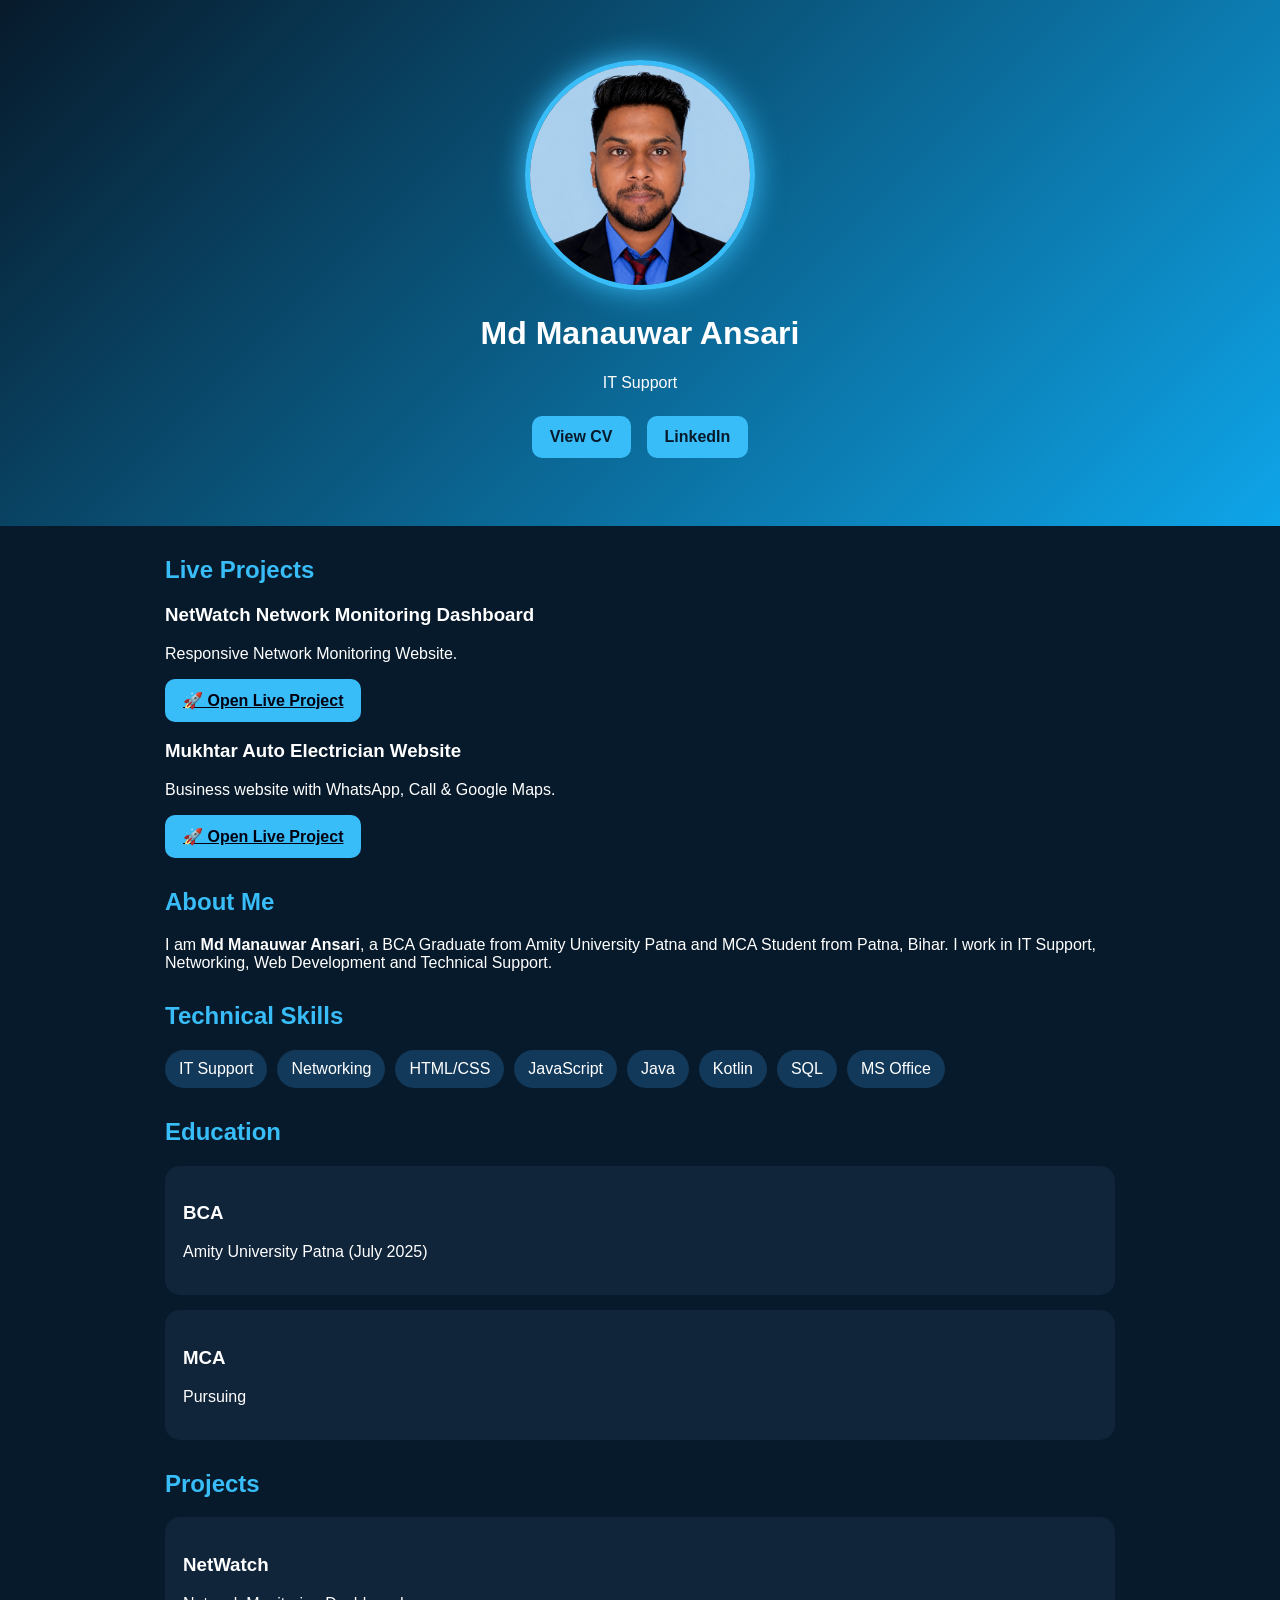
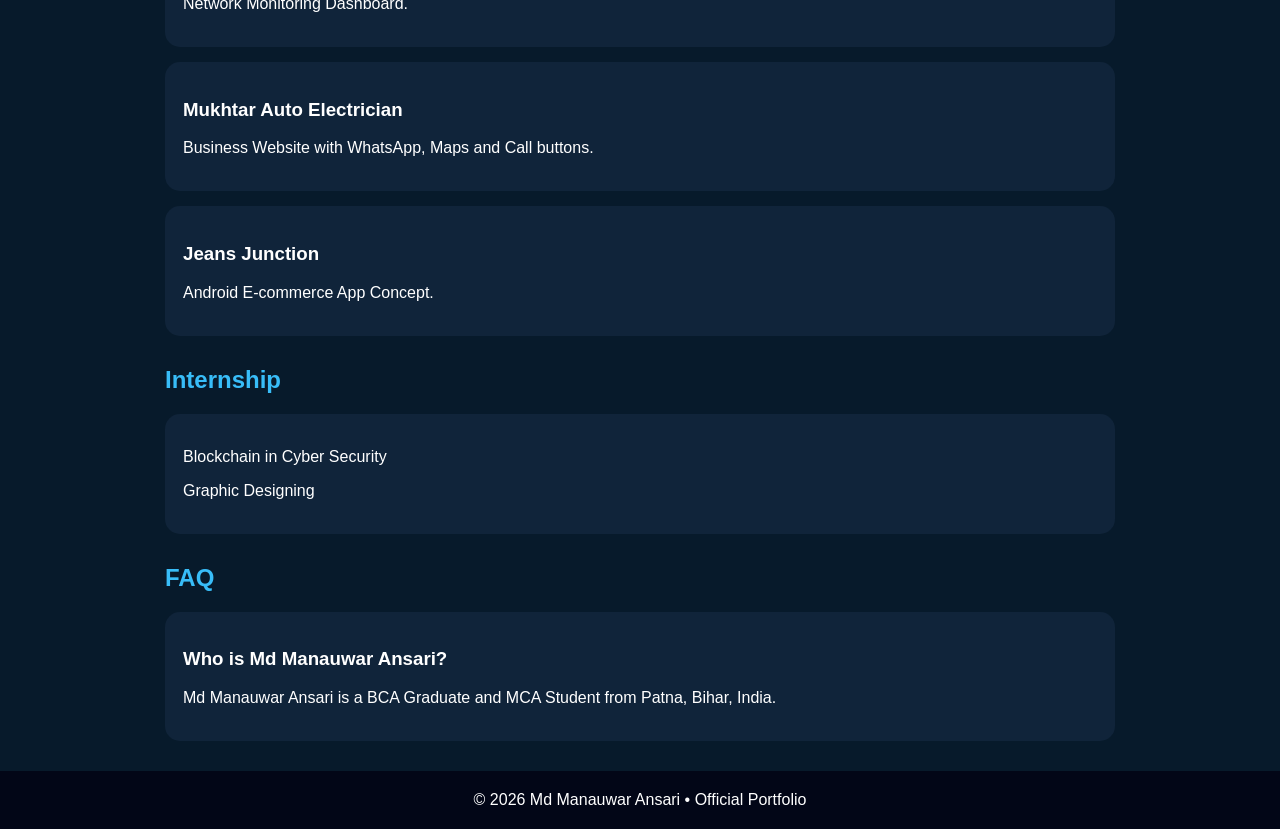
<file: index.html>
<!DOCTYPE html><html><head><meta charset="utf-8"><meta name="viewport" content="width=device-width,initial-scale=1">
<title>Md Manauwar Ansari | Official Portfolio</title>
<link rel="stylesheet" href="style.css">
<meta name="description" content="Official portfolio of Md Manauwar Ansari, BCA Graduate, MCA Student, IT Support, Networking and Web Development from Patna, Bihar.">
<script type="application/ld+json">{"@context":"https://schema.org","@type":"Person","name":"Md Manauwar Ansari","jobTitle":"IT Support | Networking | Web Development","alumniOf":{"@type":"CollegeOrUniversity","name":"Amity University Patna"},"sameAs":["https://www.linkedin.com/in/md-manauwar-ansari-453343264","https://github.com/manauwar001"]}</script>
</head><body>
<header class="hero">
<img src="profile.jpg" class="photo">
<h1>Md Manauwar Ansari</h1>
<p id="typing"></p>
<div class="btns"><a href="cv.pdf">View CV</a><a href="https://www.linkedin.com/in/md-manauwar-ansari-453343264">LinkedIn</a></div>
</header>
  <section id="projects">
  <h2>Live Projects</h2>

  <div class="project">
    <h3>NetWatch Network Monitoring Dashboard</h3>
    <p>Responsive Network Monitoring Website.</p>

    <a href="https://manauwar001.github.io/NetWatch-Network-Monitoring-Dashboard/"
       target="_blank" class="btn">
      🚀 Open Live Project
    </a>
  </div>

  <div class="project">
    <h3>Mukhtar Auto Electrician Website</h3>
    <p>Business website with WhatsApp, Call & Google Maps.</p>

    <a href="https://manauwar001.github.io/Mukhtar-Auto-Electrician-Shop/"
       target="_blank" class="btn">
      🚀 Open Live Project
    </a>
  </div>
</section>
<section><h2>About Me</h2><p>I am <b>Md Manauwar Ansari</b>, a BCA Graduate from Amity University Patna and MCA Student from Patna, Bihar. I work in IT Support, Networking, Web Development and Technical Support.</p></section>
<section><h2>Technical Skills</h2><div class="grid"><span>IT Support</span><span>Networking</span><span>HTML/CSS</span><span>JavaScript</span><span>Java</span><span>Kotlin</span><span>SQL</span><span>MS Office</span></div></section>
<section><h2>Education</h2><div class="card"><h3>BCA</h3><p>Amity University Patna (July 2025)</p></div><div class="card"><h3>MCA</h3><p>Pursuing</p></div></section>
<section><h2>Projects</h2><div class="card"><h3>NetWatch</h3><p>Network Monitoring Dashboard.</p></div><div class="card"><h3>Mukhtar Auto Electrician</h3><p>Business Website with WhatsApp, Maps and Call buttons.</p></div><div class="card"><h3>Jeans Junction</h3><p>Android E-commerce App Concept.</p></div></section>
<section><h2>Internship</h2><div class="card"><p>Blockchain in Cyber Security</p><p>Graphic Designing</p></div></section>
<section><h2>FAQ</h2><div class="card"><h3>Who is Md Manauwar Ansari?</h3><p>Md Manauwar Ansari is a BCA Graduate and MCA Student from Patna, Bihar, India.</p></div></section>
<footer>© 2026 Md Manauwar Ansari • Official Portfolio</footer>
<script src="script.js"></script></body></html>
</file>
<file: style.css>
.btn{
  display:inline-block;
  background:#38bdf8;
  color:#001;
  padding:12px 18px;
  border-radius:10px;
  font-weight:bold;
}
body{margin:0;background:#071a2b;color:#fff;font-family:Arial} .hero{padding:60px 20px;text-align:center;background:linear-gradient(135deg,#071a2b,#0ea5e9)} .photo{width:220px;height:220px;border-radius:50%;object-fit:cover;object-position:center 18%;border:5px solid #38bdf8;box-shadow:0 0 30px #38bdf8} h1{color:#fff} section{max-width:950px;margin:30px auto;padding:0 20px} h2{color:#38bdf8} .card{background:#10243a;padding:18px;border-radius:15px;margin:15px 0} .grid{display:flex;flex-wrap:wrap;gap:10px} .grid span{background:#12395a;padding:10px 14px;border-radius:20px} .btns a{background:#38bdf8;color:#071a2b;padding:12px 18px;margin:8px;border-radius:10px;text-decoration:none;font-weight:bold;display:inline-block} footer{text-align:center;padding:20px;background:#020617}
</file>
